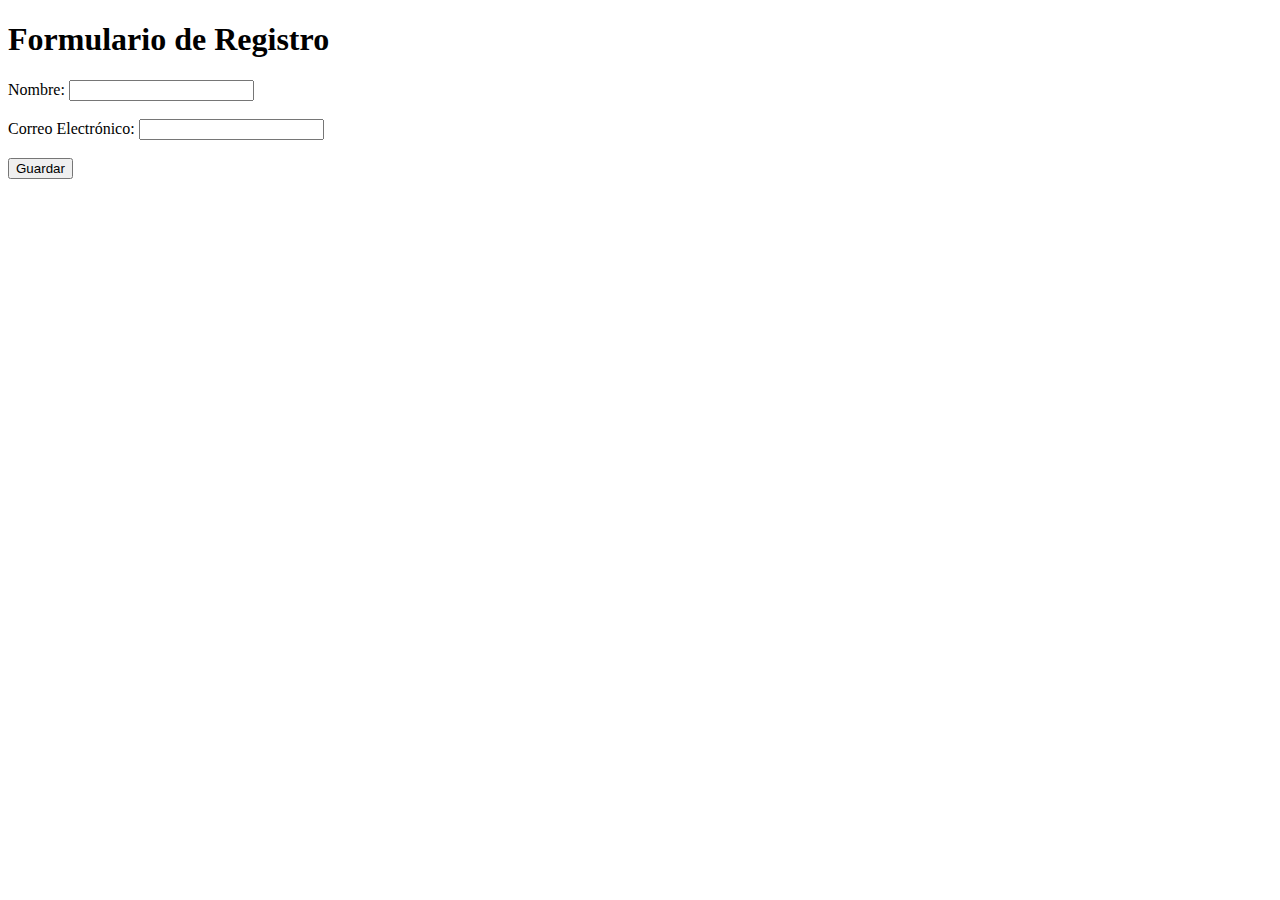
<file: index1.html>
<!DOCTYPE html>
<html>
<head>
    <title>Formulario de Registro</title>
</head>
<body>
    <h1>Formulario de Registro</h1>
    <form action="base.php" method="post">
        <label for="nombre">Nombre:</label>
        <input type="text" id="nombre" name="nombre" required><br><br>

        <label for="email">Correo Electrónico:</label>
        <input type="email" id="email" name="email" required><br><br>

        <input type="submit" value="Guardar" >
    </form>
</body>
</html>
</file>
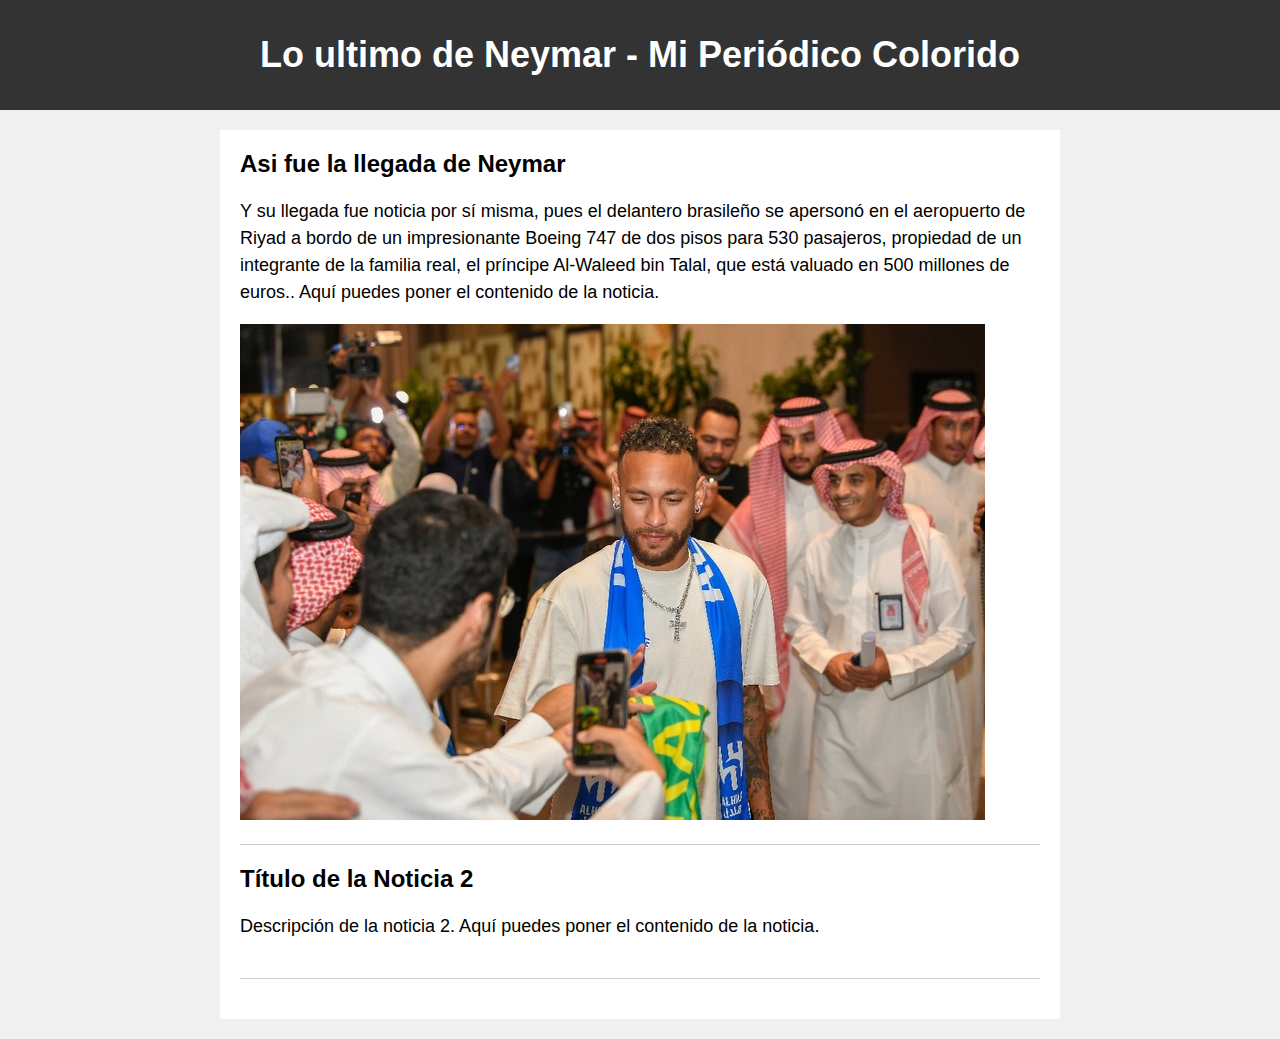
<file: llegadney.html>
<!DOCTYPE html>
<html>
<head>
    <title>Sección de Noticias - Mi Periódico</title>
    <link rel="stylesheet" type="text/css" href="llegada.css">
</head>
<body>
    <header>
        <h1>Lo ultimo de Neymar - Mi Periódico Colorido</h1>
    </header>
    <div class="container">
        <div class="article">
            <h2>Asi fue la llegada de Neymar </h2>
            <p>Y su llegada fue noticia por sí misma, pues el delantero brasileño se apersonó en el aeropuerto de Riyad a bordo de un impresionante Boeing 747 de dos pisos para 530 pasajeros, propiedad de un integrante de la familia real, el príncipe Al-Waleed bin Talal, que está valuado en 500 millones de euros.. Aquí puedes poner el contenido de la noticia.</p>
            <a href="#"><img src="img/neym.jpeg"></a>
        </div>
        <div class="article">
            <h2>Título de la Noticia 2</h2>
            <p>Descripción de la noticia 2. Aquí puedes poner el contenido de la noticia.</p>
        </div>
        <!-- Puedes agregar más noticias aquí -->
    </div>
</body>
</html>
</file>
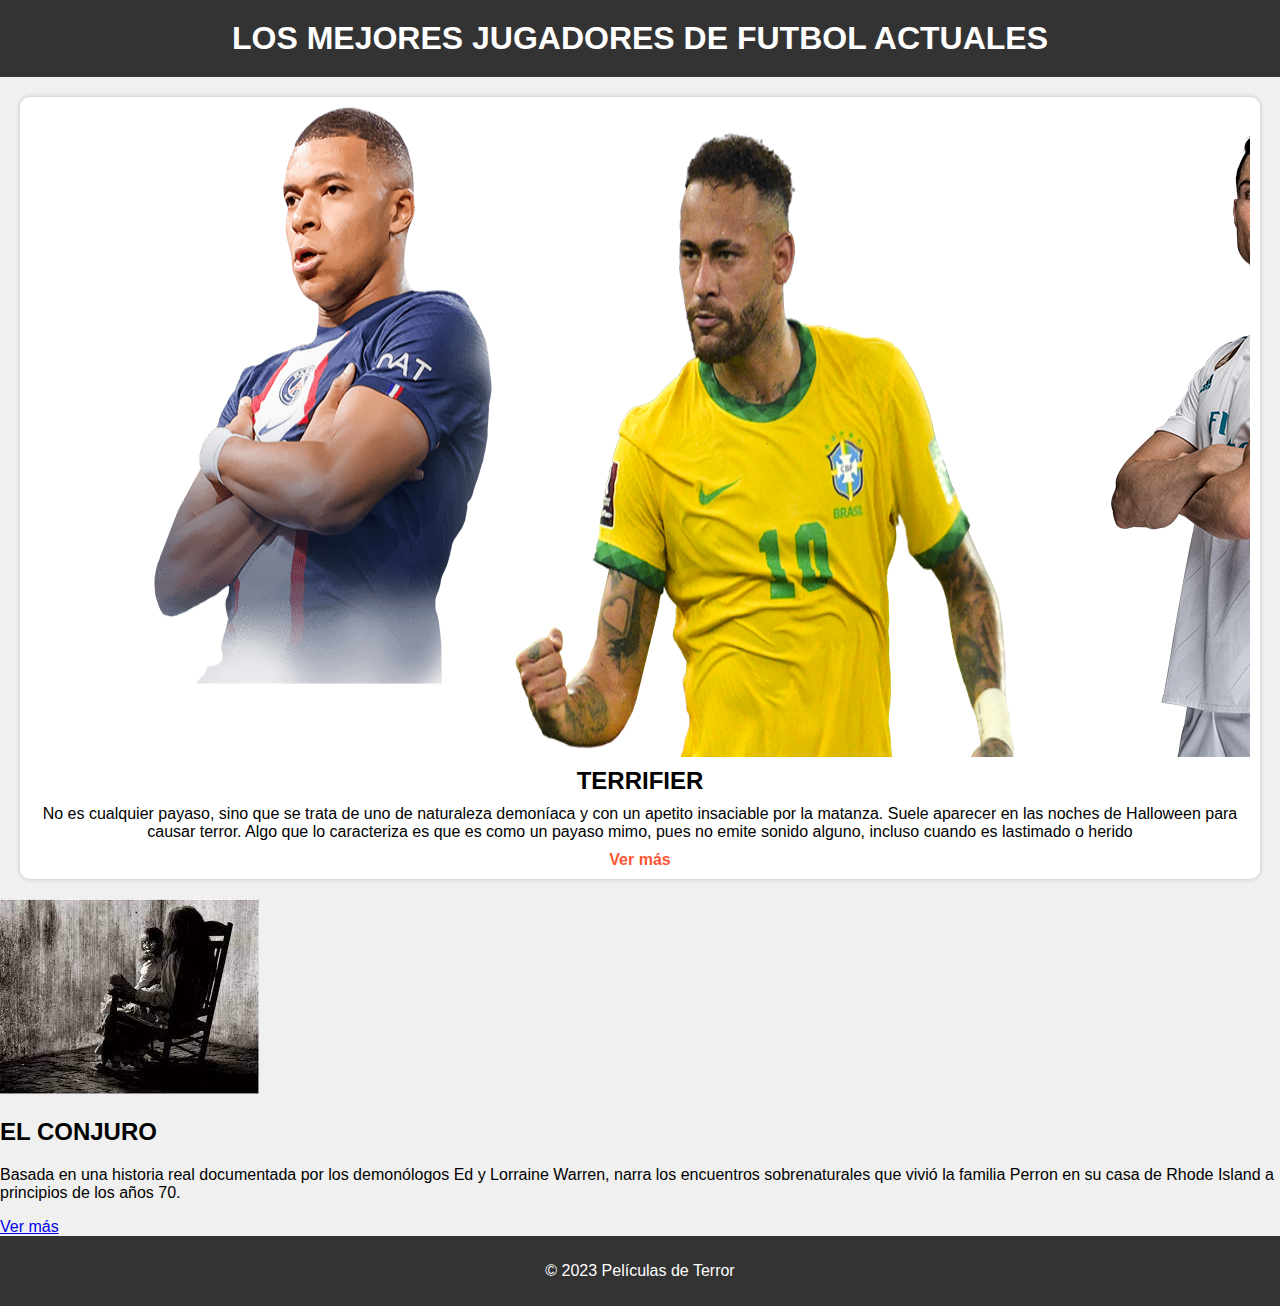
<file: peliculas.html>
<!DOCTYPE html>
<html lang="es">
<head>
    <meta charset="UTF-8">
    <meta name="viewport" content="width=device-width, initial-scale=1.0">
    <title>Películas de Terror</title>
    <link rel="stylesheet" href="css/style2.css">
</head>
<body>
    <header>
        <h1>LOS MEJORES JUGADORES DE FUTBOL ACTUALES</h1>
    </header>

    <section class="pelicula">
        <div class="carousel">
            <img src="img/mbappe.png" alt="Imagen 1">
            <img src="img/neymarrr.png" alt="Imagen 2">
            <img src="img/po2.png" alt="Imagen 3">
        </div>    
        <h2>TERRIFIER</h2>
        <p>No es cualquier payaso, sino que se trata de uno de naturaleza demoníaca y con un apetito insaciable por la matanza. Suele aparecer en las noches de Halloween para causar terror. Algo que lo caracteriza es que es como un payaso mimo, pues no emite sonido alguno, incluso cuando es lastimado o herido</p>
        <a href="#">Ver más</a>
    </section>

    <section class="LOS MEJORES JUGADORES DEL MUNDO">
        <img src="img/images.jpeg" alt="Pelicula 2">
        <h2>EL CONJURO</h2>
        <p>Basada en una historia real documentada por los demonólogos Ed y Lorraine Warren, narra los encuentros sobrenaturales que vivió la familia Perron en su casa de Rhode Island a principios de los años 70.</p>
        <a href="#">Ver más</a>
    </section>

    <!-- Agregar más películas aquí -->

    <footer>
        <p>&copy; 2023 Películas de Terror</p>
    </footer>
</body>
</html>
</file>
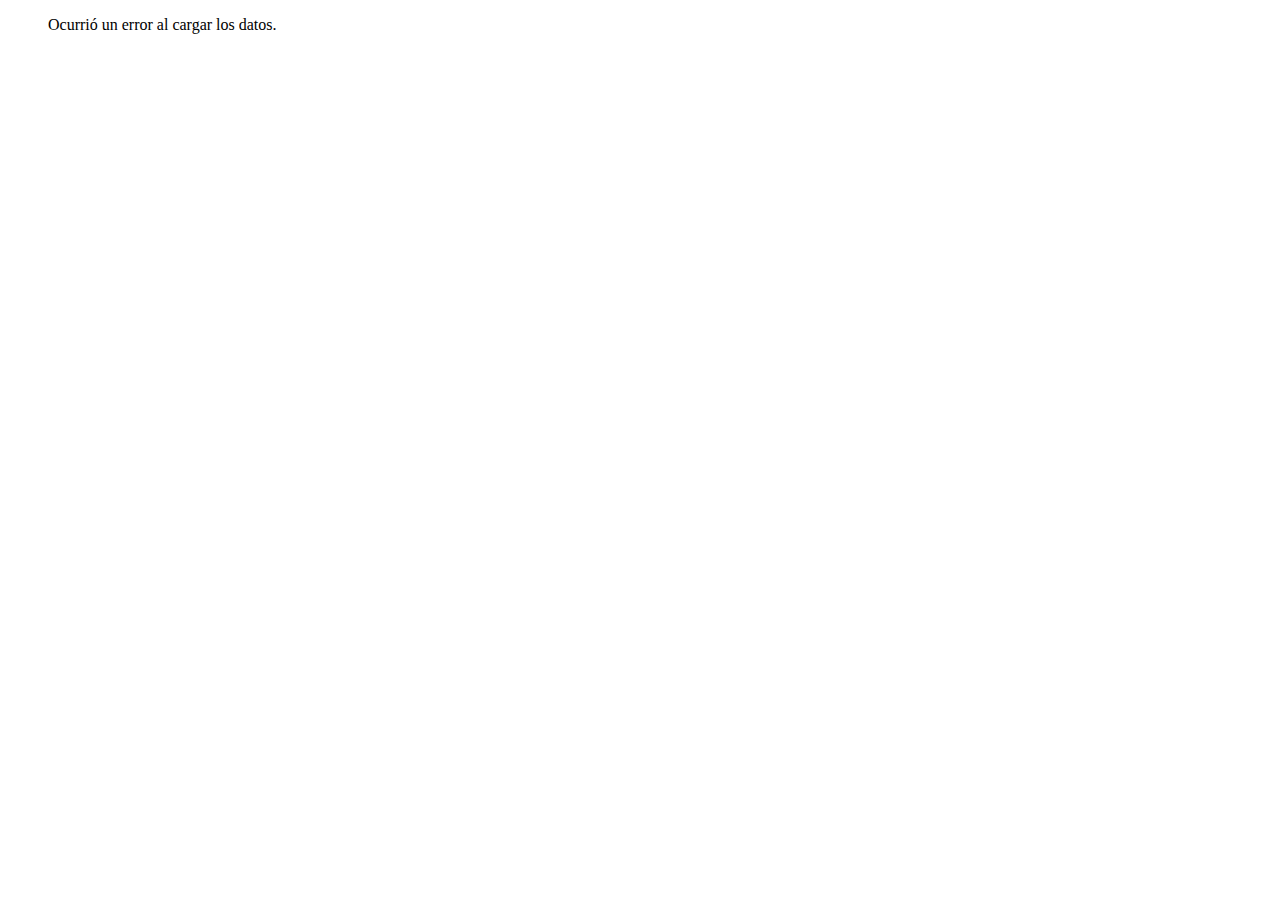
<file: front/noticias.html>
<!DOCTYPE html>
<html lang="en">

<head>
    <meta charset="UTF-8">
    <meta http-equiv="X-UA-Compatible" content="IE=edge">
    <meta name="viewport" content="width=device-width, initial-scale=1.0">
    <title>Document</title>
</head>
<body>
    <!-- Esta es la lista de datos -->
<div id="Listado">
    <ul id="data">
    </ul>
</div>

    <div>

    </div>
    <script src="./noticiasGet.js"></script>
</body>
</html>
</file>
<file: llegada.css>
body {
    font-family: Arial, sans-serif;
    background-color: #f0f0f0;
    margin: 0;
    padding: 0;
}

header {
    background-color: #333;
    color: #fff;
    text-align: center;
    padding: 10px;
}

h1 {
    font-size: 36px;
}

.container {
    max-width: 800px;
    margin: 20px auto;
    padding: 20px;
    background-color: #fff;
}

.article {
    margin-bottom: 20px;
    border-bottom: 1px solid #ccc;
    padding-bottom: 20px;
}

h2 {
    font-size: 24px;
    margin-top: 0;
}

p {
    font-size: 18px;
    line-height: 1.5;
}
</file>
<file: css/style2.css>
/* Estilos generales */
body {
    font-family: Arial, sans-serif;
    margin: 0;
    padding: 0;
    background-color: #f0f0f0;
}

header {
    background-color: #333;
    color: white;
    padding: 20px;
    text-align: center;
}

header h1 {
    margin: 0;
}

section.pelicula {
    margin: 20px;
    padding: 10px;
    background-color: #ffffff;
    box-shadow: 0 0 5px rgba(0, 0, 0, 0.2);
    border-radius: 10px;
    text-align: center;
}

section.pelicula img {
    max-width: 100%;
    height: auto;
}

section.pelicula h2 {
    margin: 10px 0;
}

section.pelicula p {
    margin: 0;
}

section.pelicula a {
    display: block;
    margin-top: 10px;
    text-decoration: none;
    color: #ff5733;
    font-weight: bold;
}

footer {
    background-color: #333;
    color: white;
    text-align: center;
    padding: 10px;
}
/*carrusel*/


.carousel {
    display: flex;
    overflow: hidden;
    width: 100%;
}

.carousel img {
    width: 100%;
    transition: transform 0.5s ease;
}

/* Estilo para el carrusel de imágenes */
.carousel:hover img {
    transform: scale(1.1); /* Cambia el tamaño al hacer hover */
}

img {
    max-width: 100%;
    height: auto;
}
</file>
